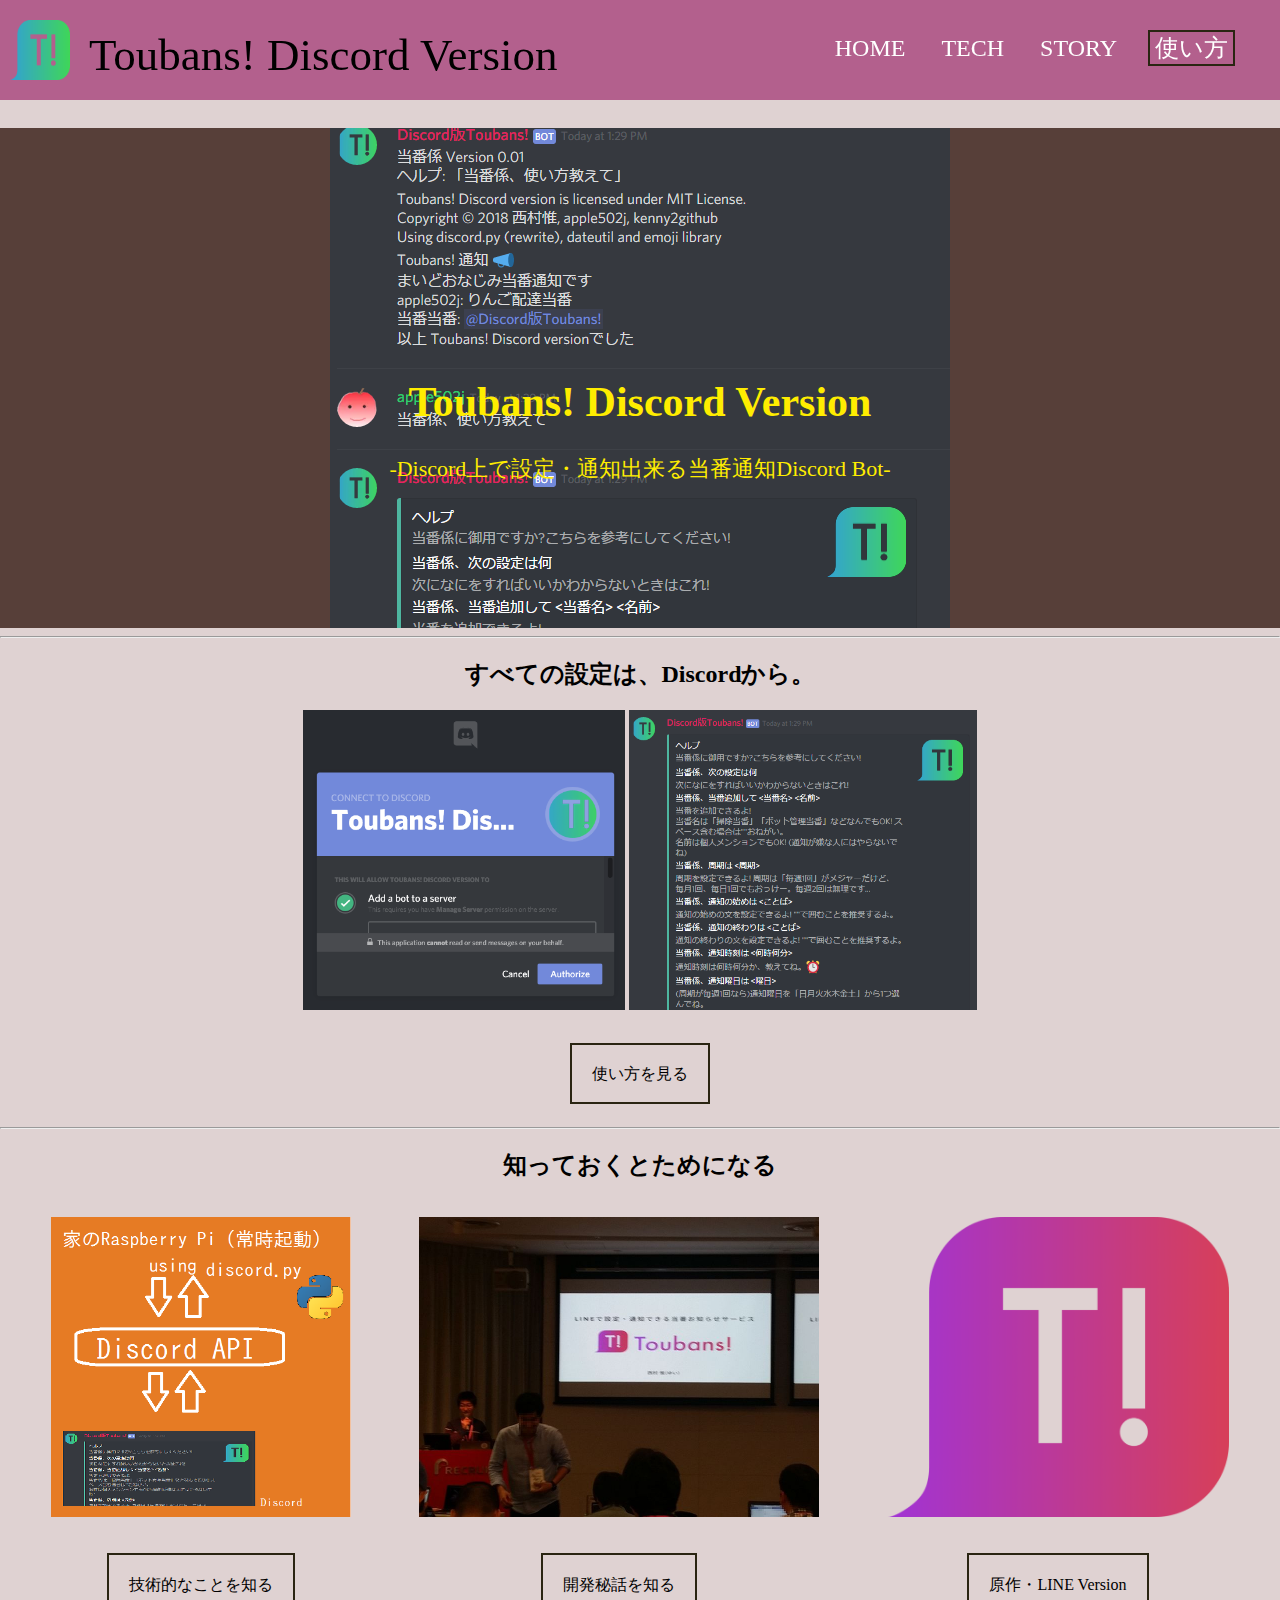
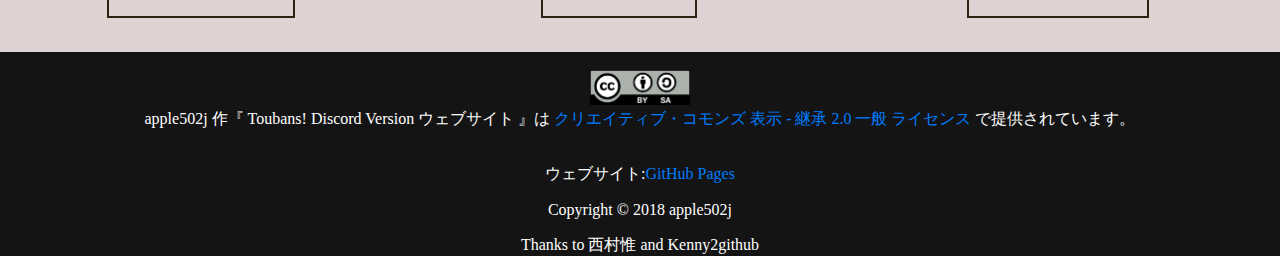
<file: index.html>
<!DOCTYPE html>
<html lang="ja" dir="ltr">
    <head>
        <meta charset="utf-8">
        <link rel="stylesheet" href="./main.css">
        <link rel="icon" href="./favicon.ico">
        <title>Toubans! Discord Version</title>
    </head>
    <body>
        <header class="menu">
            <span class="logo">
                <img src="./img/Toubans_rg.png" width="60px" height="60px">
            </span>
            <span class="title">
                Toubans! Discord Version
            </span>
            <nav class="navigation">
                <ul>
                    <li><a href="./index.html">HOME</a></li>
                    <li><a href="./tech.html">TECH</a></li>
                    <li><a href="./story.html">STORY</a></li>
                    <li class="rectlink"><a href="./usage.html">使い方</a></li>
                </ul>
            </nav>
        </header>
        <main>
            <div class="description">
                <h1>Toubans! Discord Version</h1>
                <p>-Discord上で設定・通知出来る当番通知Discord Bot-</p>
            </div>
            <hr>
            <h2>すべての設定は、Discordから。</h2>
            <p>
                <img src="./img/invite.png" height="300px" width="auto">
                <img src="./img/helpmessage.png" height="300px" width="auto">
            </p><br>
            <p>
                <a href="./usage.html" class="hoverable rectlink">
                    使い方を見る
                </a>
            </p><br>
            <hr>
            <h2>知っておくとためになる</h2>
            <div class="seealso">
                <div class="techinfo">
                    <p>
                        <img src="./img/tech.png" height="300px" width="auto">
                    </p><br>
                    <p>
                        <a href="./tech.html" class="hoverable rectlink">
                            技術的なことを知る
                        </a>
                    </p>
                </div>
                <div class="spacer"></div>
                <div class="storyinfo">
                    <p>
                        <img src="./img/mitoujr.jpg" height="300px" width="auto">
                    </p><br>
                    <p>
                        <a href="./story.html" class="hoverable rectlink">
                            開発秘話を知る
                        </a>
                    </p>
                </div>
                <div class="spacer"></div>
                <div class="lineinfo">
                    <p>
                        <img src="./img/toubans_line.png" height="300px" width="auto">
                    </p><br>
                    <p>
                        <a href="http://toubans.com" class="hoverable rectlink">
                            原作・LINE Version
                        </a>
                    </p>
                </div>
            </div><br>
            <footer>
                <br>
                <div>
                    <a rel="license" href="http://creativecommons.org/licenses/by-sa/2.0/">
                        <img
                            alt="クリエイティブ・コモンズ・ライセンス"
                            style="border-width:0"
                            src="./img/cc.png"
                            width="100"
                        >
                    </a><br>
                    <span
                        xmlns:cc="http://creativecommons.org/ns#"
                        property="cc:attributionName"
                    >
                        apple502j
                    </span>
                    作『
                    <span
                        xmlns:dct="http://purl.org/dc/terms/"
                        href="http://purl.org/dc/dcmitype/Text"
                        property="dct:title"
                        rel="dct:type"
                    >
                        Toubans! Discord Version ウェブサイト
                    </span>
                    』は
                    <a
                        rel="license"
                        href="http://creativecommons.org/licenses/by-sa/2.0/"
                    >
                        クリエイティブ・コモンズ 表示 - 継承 2.0 一般 ライセンス
                    </a>
                    で提供されています。
                </div><br>
                <p>
                    ウェブサイト:<a href="https://github.io">GitHub Pages</a>
                </p>
                <p>Copyright © 2018 apple502j</p>
                <p>Thanks to 西村惟 and Kenny2github</p>
            </footer>
        </main>
</body>
</html>
</file>
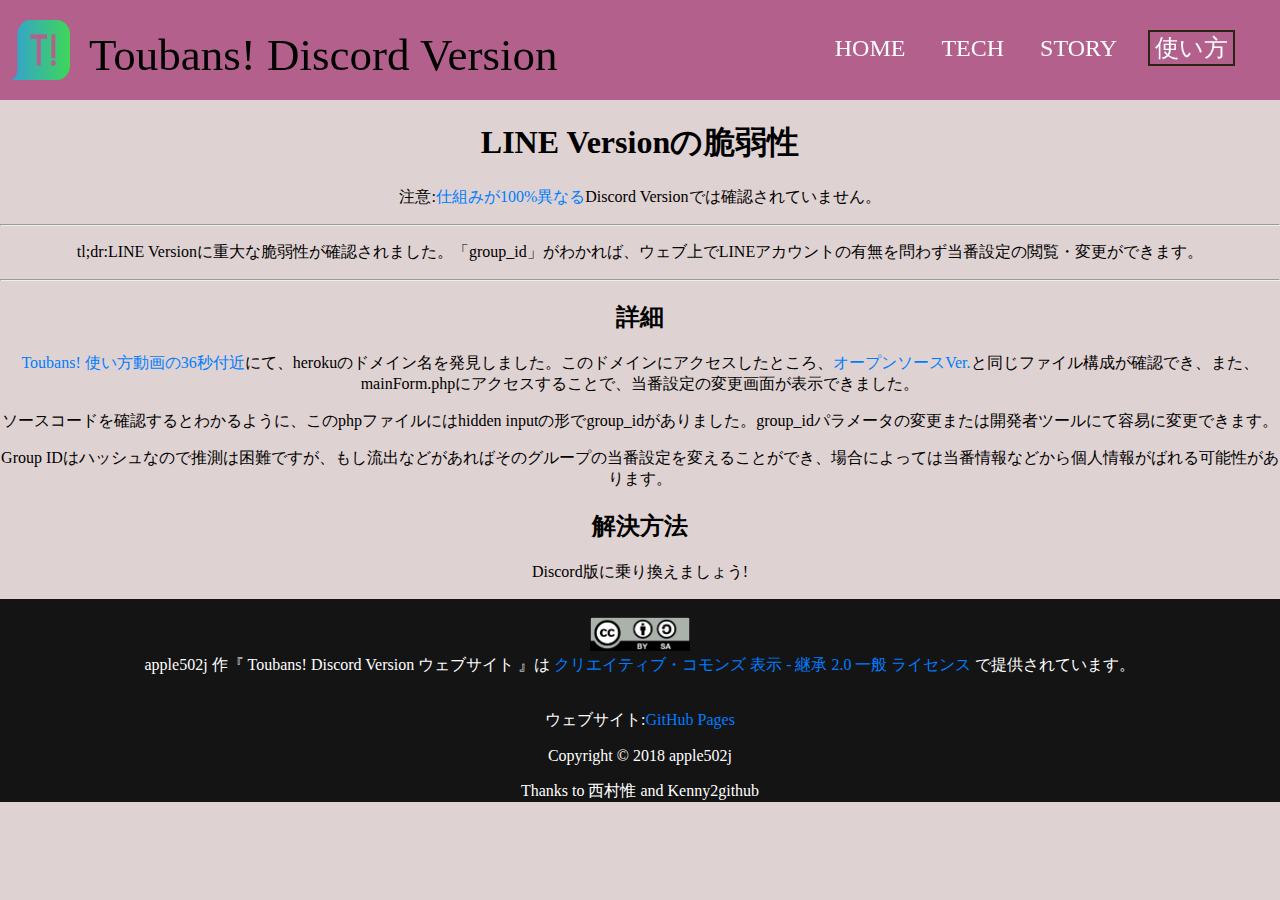
<file: line_vulnerability.html>
<!DOCTYPE html>
<html lang="ja" dir="ltr">
    <head>
        <meta charset="utf-8">
        <link rel="stylesheet" href="./main.css">
        <link rel="icon" href="./favicon.ico">
        <style>
        article {
            text-align: left;
            width: 75%;
            position: relative;
            right: -15%;
        }
        main article > p {
            text-indent: 2em;
        }
        </style>
        <title>LINE Versionの脆弱性 - Toubans! Discord Version</title>
    </head>
    <body>
        <header class="menu">
            <span class="logo">
                <img src="./img/Toubans_rg.png" width="60px" height="60px">
            </span>
            <span class="title">
                Toubans! Discord Version
            </span>
            <nav class="navigation">
                <ul>
                    <li><a href="./index.html">HOME</a></li>
                    <li><a href="./tech.html">TECH</a></li>
                    <li><a href="./story.html">STORY</a></li>
                    <li class="rectlink"><a href="./usage.html">使い方</a></li>
                </ul>
            </nav>
        </header>
        <main>
            <h1>LINE Versionの脆弱性</h1>
            <p>注意:<a href="./tech.html">仕組みが100%異なる</a>Discord Versionでは確認されていません。</p>
            <hr>
            <p>tl;dr:LINE Versionに重大な脆弱性が確認されました。「group_id」がわかれば、ウェブ上でLINEアカウントの有無を問わず当番設定の閲覧・変更ができます。</p>
            <hr>
            <h2>詳細</h2>
            <p><a href="https://youtu.be/WVavJrY8DRI?t=36" target="_blank">Toubans! 使い方動画の36秒付近</a>にて、herokuのドメイン名を発見しました。このドメインにアクセスしたところ、<a href="https://github.com/nisshi79/line-liff-starter" target="_blank">オープンソースVer.</a>と同じファイル構成が確認でき、また、mainForm.phpにアクセスすることで、当番設定の変更画面が表示できました。</p>
            <p>ソースコードを確認するとわかるように、このphpファイルにはhidden inputの形でgroup_idがありました。group_idパラメータの変更または開発者ツールにて容易に変更できます。</p>
            <p>Group IDはハッシュなので推測は困難ですが、もし流出などがあればそのグループの当番設定を変えることができ、場合によっては当番情報などから個人情報がばれる可能性があります。</p>
            <h2>解決方法</h2>
            <p>Discord版に乗り換えましょう!</p>
            <footer>
                <br>
                <div>
                    <a rel="license" href="http://creativecommons.org/licenses/by-sa/2.0/">
                        <img
                            alt="クリエイティブ・コモンズ・ライセンス"
                            style="border-width:0"
                            src="./img/cc.png"
                            width="100"
                        >
                    </a><br>
                    <span
                        xmlns:cc="http://creativecommons.org/ns#"
                        property="cc:attributionName"
                    >
                        apple502j
                    </span>
                    作『
                    <span
                        xmlns:dct="http://purl.org/dc/terms/"
                        href="http://purl.org/dc/dcmitype/Text"
                        property="dct:title"
                        rel="dct:type"
                    >
                        Toubans! Discord Version ウェブサイト
                    </span>
                    』は
                    <a
                        rel="license"
                        href="http://creativecommons.org/licenses/by-sa/2.0/"
                    >
                        クリエイティブ・コモンズ 表示 - 継承 2.0 一般 ライセンス
                    </a>
                    で提供されています。
                </div><br>
                <p>
                    ウェブサイト:<a href="https://github.io">GitHub Pages</a>
                </p>
                <p>Copyright © 2018 apple502j</p>
                <p>Thanks to 西村惟 and Kenny2github</p>
            </footer>
        </main>
</body>
</html>
</file>
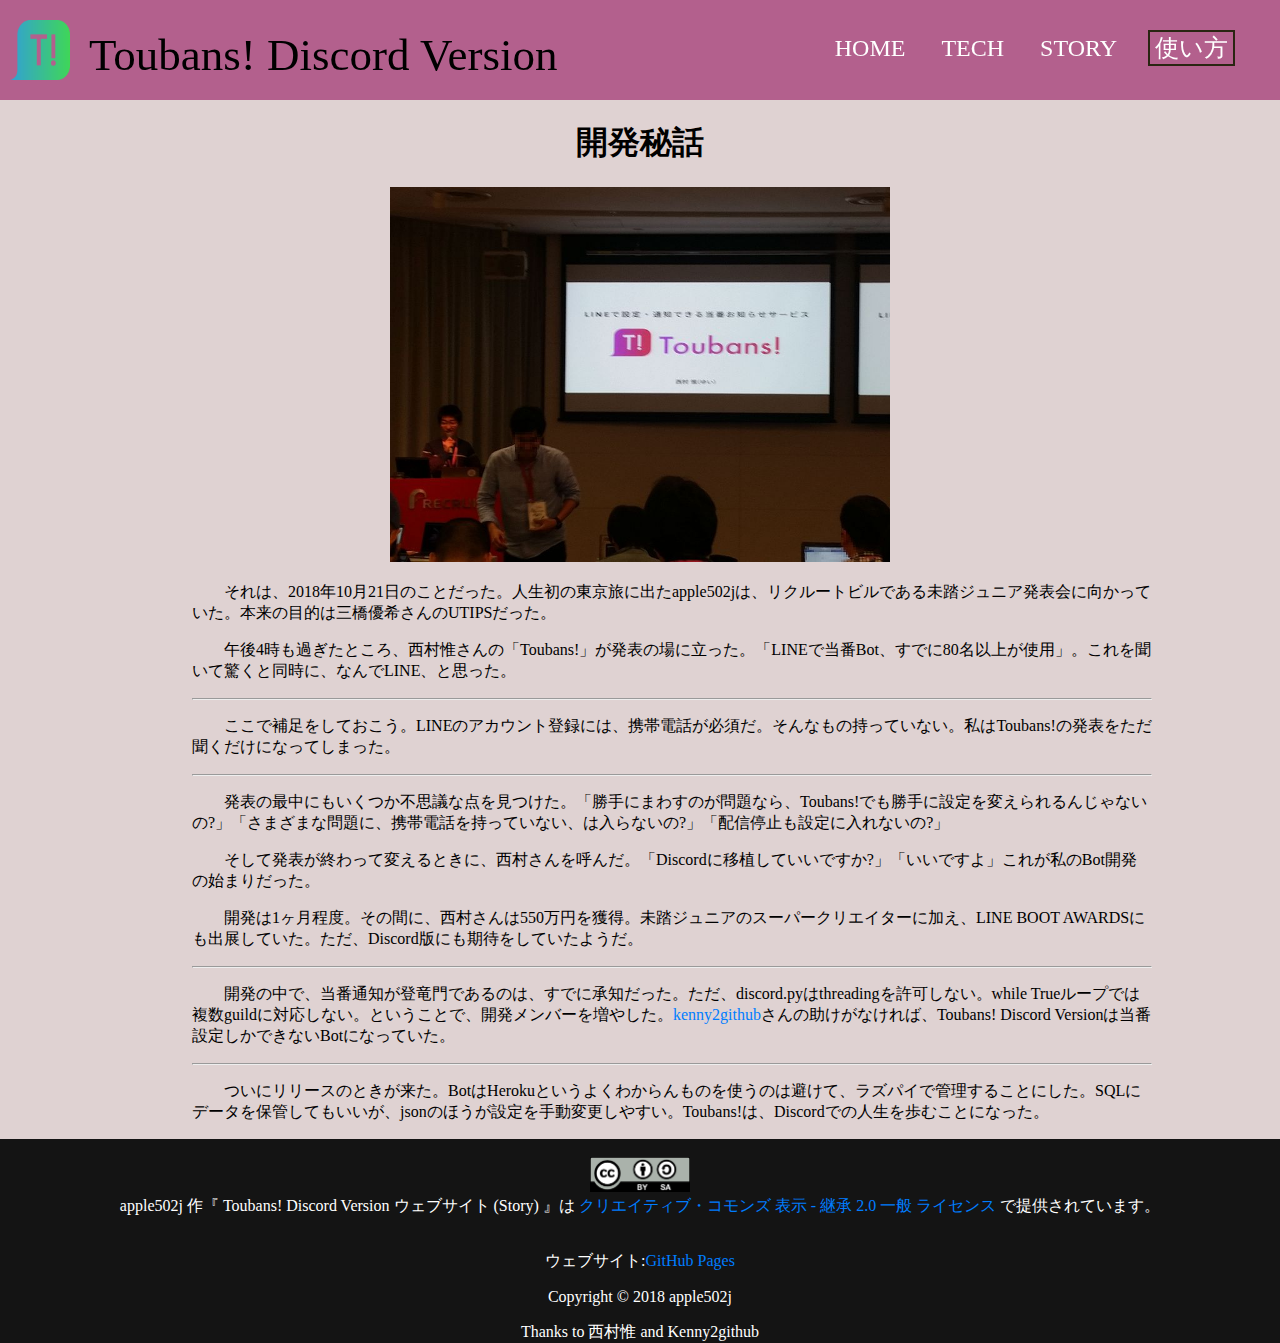
<file: story.html>
<!DOCTYPE html>
<html lang="ja" dir="ltr">
    <head>
        <meta charset="utf-8">
        <link rel="stylesheet" href="./main.css">
        <link rel="icon" href="./favicon.ico">
        <style>
        article {
            text-align: left;
            width: 75%;
            position: relative;
            right: -15%;
        }
        main article > p {
            text-indent: 2em;
        }
        </style>
        <title>Story - Toubans! Discord Version</title>
    </head>
    <body>
        <header class="menu">
            <span class="logo">
                <img src="./img/Toubans_rg.png" width="60px" height="60px">
            </span>
            <span class="title">
                Toubans! Discord Version
            </span>
            <nav class="navigation">
                <ul>
                    <li><a href="./index.html">HOME</a></li>
                    <li><a href="./tech.html">TECH</a></li>
                    <li><a href="./story.html">STORY</a></li>
                    <li class="rectlink"><a href="./usage.html">使い方</a></li>
                </ul>
            </nav>
        </header>
        <main>
            <h1>開発秘話</h1>
            <p>
                <img
                    src="./img/mitoujr.jpg"
                    width="500px"
                    height="auto"
                >
            </p>
            <article>
                <p>それは、2018年10月21日のことだった。人生初の東京旅に出たapple502jは、リクルートビルである未踏ジュニア発表会に向かっていた。本来の目的は三橋優希さんのUTIPSだった。</p>
                <p>午後4時も過ぎたところ、西村惟さんの「Toubans!」が発表の場に立った。「LINEで当番Bot、すでに80名以上が使用」。これを聞いて驚くと同時に、なんでLINE、と思った。</p>
                <hr>
                <p>ここで補足をしておこう。LINEのアカウント登録には、携帯電話が必須だ。そんなもの持っていない。私はToubans!の発表をただ聞くだけになってしまった。</p>
                <hr>
                <p>発表の最中にもいくつか不思議な点を見つけた。「勝手にまわすのが問題なら、Toubans!でも勝手に設定を変えられるんじゃないの?」「さまざまな問題に、携帯電話を持っていない、は入らないの?」「配信停止も設定に入れないの?」</p>
                <p>そして発表が終わって変えるときに、西村さんを呼んだ。「Discordに移植していいですか?」「いいですよ」これが私のBot開発の始まりだった。</p>
                <p>開発は1ヶ月程度。その間に、西村さんは550万円を獲得。未踏ジュニアのスーパークリエイターに加え、LINE BOOT AWARDSにも出展していた。ただ、Discord版にも期待をしていたようだ。</p>
                <hr>
                <p>開発の中で、当番通知が登竜門であるのは、すでに承知だった。ただ、discord.pyはthreadingを許可しない。while Trueループでは複数guildに対応しない。ということで、開発メンバーを増やした。<a href="https://kenny2github.github.io">kenny2github</a>さんの助けがなければ、Toubans! Discord Versionは当番設定しかできないBotになっていた。</p>
                <hr>
                <p>ついにリリースのときが来た。BotはHerokuというよくわからんものを使うのは避けて、ラズパイで管理することにした。SQLにデータを保管してもいいが、jsonのほうが設定を手動変更しやすい。Toubans!は、Discordでの人生を歩むことになった。</p>
            </article>
            <footer>
                <br>
                <div>
                    <a rel="license" href="http://creativecommons.org/licenses/by-sa/2.0/">
                        <img
                            alt="クリエイティブ・コモンズ・ライセンス"
                            style="border-width:0"
                            src="./img/cc.png"
                            width="100"
                        >
                    </a><br>
                    <span
                        xmlns:cc="http://creativecommons.org/ns#"
                        property="cc:attributionName"
                    >
                        apple502j
                    </span>
                    作『
                    <span
                        xmlns:dct="http://purl.org/dc/terms/"
                        href="http://purl.org/dc/dcmitype/Text"
                        property="dct:title"
                        rel="dct:type"
                    >
                        Toubans! Discord Version ウェブサイト (Story)
                    </span>
                    』は
                    <a
                        rel="license"
                        href="http://creativecommons.org/licenses/by-sa/2.0/"
                    >
                        クリエイティブ・コモンズ 表示 - 継承 2.0 一般 ライセンス
                    </a>
                    で提供されています。
                </div><br>
                <p>
                    ウェブサイト:<a href="https://github.io">GitHub Pages</a>
                </p>
                <p>Copyright © 2018 apple502j</p>
                <p>Thanks to 西村惟 and Kenny2github</p>
            </footer>
        </main>
</body>
</html>
</file>
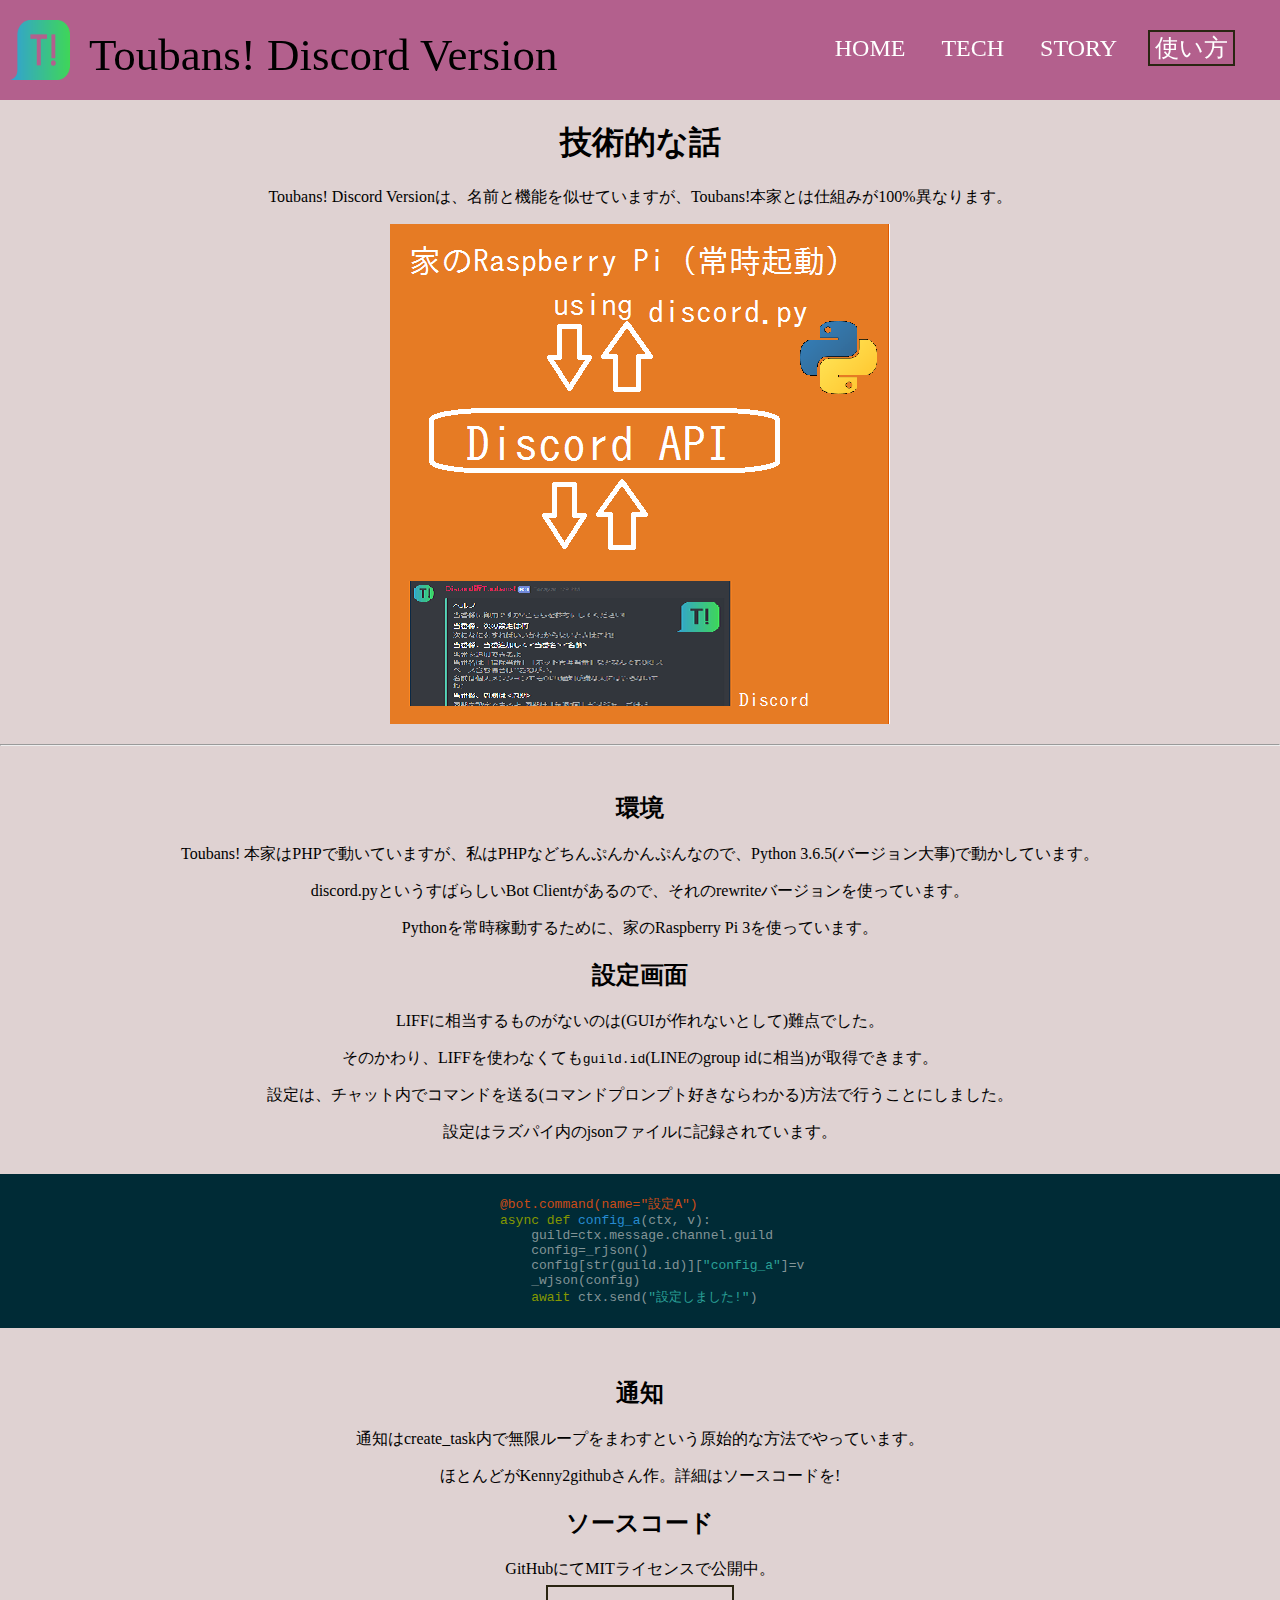
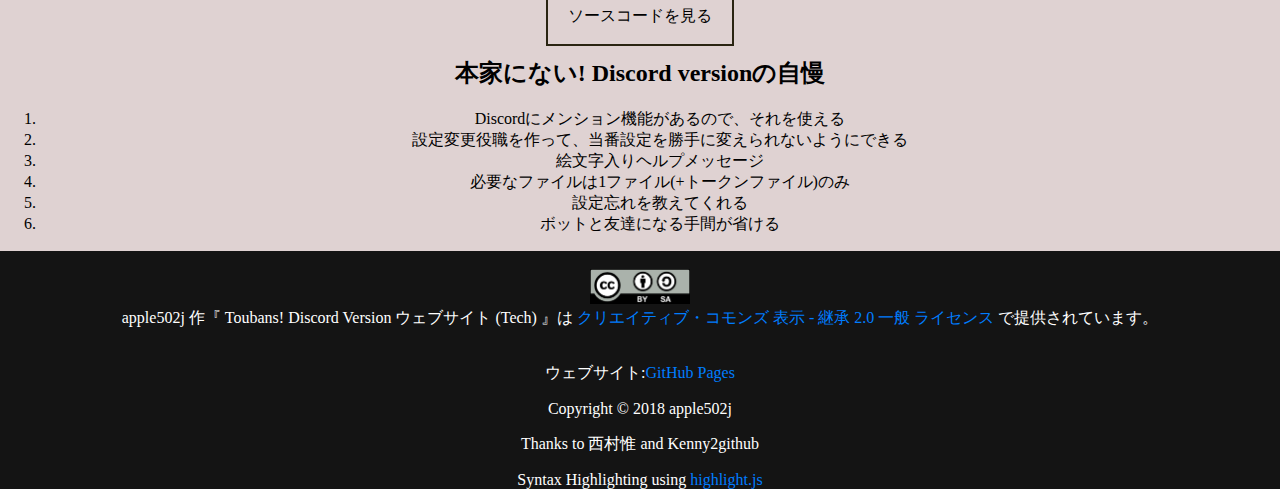
<file: tech.html>
<!DOCTYPE html>
<html lang="ja" dir="ltr">
    <head>
        <meta charset="utf-8">
        <link rel="stylesheet" href="./main.css">
        <link rel="icon" href="./favicon.ico">
        <link rel="stylesheet" href="./lib/solarized-dark.css">
        <script src="./lib/highlight.pack.js"></script>
        <script>hljs.initHighlightingOnLoad();</script>
        <title>Tech - Toubans! Discord Version</title>
    </head>
    <body>
        <header class="menu">
            <span class="logo">
                <img src="./img/Toubans_rg.png" width="60px" height="60px">
            </span>
            <span class="title">
                Toubans! Discord Version
            </span>
            <nav class="navigation">
                <ul>
                    <li><a href="./index.html">HOME</a></li>
                    <li><a href="./tech.html">TECH</a></li>
                    <li><a href="./story.html">STORY</a></li>
                    <li class="rectlink"><a href="./usage.html">使い方</a></li>
                </ul>
            </nav>
        </header>
        <main>
            <h1>技術的な話</h1>
            <p>Toubans! Discord Versionは、名前と機能を似せていますが、Toubans!本家とは仕組みが100%異なります。</p>
            <p>
                <img src="./img/tech.png">
            </p>
            <hr><br>
            <h2>環境</h2>
            <p>Toubans! 本家はPHPで動いていますが、私はPHPなどちんぷんかんぷんなので、Python 3.6.5(バージョン大事)で動かしています。</p>
            <p>discord.pyというすばらしいBot Clientがあるので、それのrewriteバージョンを使っています。</p>
            <p>Pythonを常時稼動するために、家のRaspberry Pi 3を使っています。</p>

            <h2>設定画面</h2>
            <p>LIFFに相当するものがないのは(GUIが作れないとして)難点でした。</p>
            <p>そのかわり、LIFFを使わなくても<code>guild.id</code>(LINEのgroup idに相当)が取得できます。</p>
            <p>設定は、チャット内でコマンドを送る(コマンドプロンプト好きならわかる)方法で行うことにしました。</p>
            <p>設定はラズパイ内のjsonファイルに記録されています。</p>
            <pre>
                <code>
@bot.command(name="設定A")
async def config_a(ctx, v):
    guild=ctx.message.channel.guild
    config=_rjson()
    config[str(guild.id)]["config_a"]=v
    _wjson(config)
    await ctx.send("設定しました!")
                </code>
            </pre>

            <h2>通知</h2>
            <p>通知はcreate_task内で無限ループをまわすという原始的な方法でやっています。</p>
            <p>ほとんどがKenny2githubさん作。詳細はソースコードを!</p>

            <h2>ソースコード</h2>
            <p>GitHubにてMITライセンスで公開中。</p>
            <p style="padding:10px 0;">
                <a
                href="https://github.com/ToubansDiscord/ToubansDiscord"
                class="hoverable rectlink"
                target="_blank"
                >
                    ソースコードを見る
                </a>
            </p>

            <h2>本家にない! Discord versionの自慢</h2>
            <ol>
                <li>Discordにメンション機能があるので、それを使える</li>
                <li>設定変更役職を作って、当番設定を勝手に変えられないようにできる</li>
                <li>絵文字入りヘルプメッセージ</li>
                <li>必要なファイルは1ファイル(+トークンファイル)のみ</li>
                <li>設定忘れを教えてくれる</li>
                <li>ボットと友達になる手間が省ける</li>
            </ol>
            <footer>
                <br>
                <div>
                    <a rel="license" href="http://creativecommons.org/licenses/by-sa/2.0/">
                        <img
                            alt="クリエイティブ・コモンズ・ライセンス"
                            style="border-width:0"
                            src="./img/cc.png"
                            width="100"
                        >
                    </a><br>
                    <span
                        xmlns:cc="http://creativecommons.org/ns#"
                        property="cc:attributionName"
                    >
                        apple502j
                    </span>
                    作『
                    <span
                        xmlns:dct="http://purl.org/dc/terms/"
                        href="http://purl.org/dc/dcmitype/Text"
                        property="dct:title"
                        rel="dct:type"
                    >
                        Toubans! Discord Version ウェブサイト (Tech)
                    </span>
                    』は
                    <a
                        rel="license"
                        href="http://creativecommons.org/licenses/by-sa/2.0/"
                    >
                        クリエイティブ・コモンズ 表示 - 継承 2.0 一般 ライセンス
                    </a>
                    で提供されています。
                </div><br>
                <p>
                    ウェブサイト:<a href="https://github.io">GitHub Pages</a>
                </p>
                <p>Copyright © 2018 apple502j</p>
                <p>Thanks to 西村惟 and Kenny2github</p>
                <p>Syntax Highlighting using <a href="https://highlightjs.org/">highlight.js</a></p>
            </footer>
        </main>
</body>
</html>
</file>
<file: main.css>
body {
    background-color: rgb(223, 210, 210);
    margin: 0;
}

html, body {
    box-sizing: border-box;
}

a:any-link {
    text-decoration: none;
    color: rgb(0, 125, 255);
}

.menu {
    position: fixed;
    top: 0px;
    right: 0px;
    width: 100%;
    height: 100px;
    background-color: rgb(179, 96, 141);
    border: 0;
    margin: 0;
    z-index: 999;
}

.menu * {
    position: relative;
    margin: 20px 5px 20px 5px;
}

.menu .title {
    font-size: 45px;
    top: -30px;
}

.navigation {
    float:right;
}

.navigation ul {
    list-style: none;
    display:inline-block;
    font-size: 24px;
}

nav.navigation, .navigation ul li {
    display:inline-block;
    margin: 0;
    top: 5px;
    margin-right: 20px;
}

.rectlink {
    border: 2px solid rgb(42, 37, 18);
}

nav.navigation ul li a:any-link {
    color: white;
}

main {
    position: relative;
    top: 100px;
    text-align: center;
}

main div.description {
    color: rgb(255, 237, 0);
    height: 500px;
    background-color: rgb(87, 63, 57);
    background-image: url("./img/discord.png");
    background-repeat: no-repeat;
    background-position: center;
}

main div.description * {
    position:relative;
    top: 250px;
}

main div.description h1 {
    font-size: 42px;
}

main div.description p {
    font-size: 22px;
}

a.hoverable {
    padding: 20px;
    background-color: inherit;
    color: black;
}

a.hoverable:hover {
    color: white;
    background-color: rgb(42, 37, 18);
}

div.seealso * {
    display: inline-block;
}

.spacer {
    padding: 0 30px;
}

footer {
    color: white;
    background-color: rgb(20, 20, 20);
    width:100%;
    position:relative;
    box-sizing: border-box;
    right:0px;
}

pre code {
    text-align: left;
    padding-left: 500px !important;
}

div.flash {
    height: 80px;
    font-size: 30px;
    width: 100%;
    margin: 0:
}

div.flash-warn {
    background-color: rgb(179, 58, 42);
}

div.flash > p {
    position: relative;
    top: 10px;
}

div.flash > p a:any-link {
    color:white;
}
</file>
<file: lib/solarized-dark.css>
/*

Orginal Style from ethanschoonover.com/solarized (c) Jeremy Hull <sourdrums@gmail.com>

*/

.hljs {
  display: block;
  overflow-x: auto;
  padding: 0.5em;
  background: #002b36;
  color: #839496;
}

.hljs-comment,
.hljs-quote {
  color: #586e75;
}

/* Solarized Green */
.hljs-keyword,
.hljs-selector-tag,
.hljs-addition {
  color: #859900;
}

/* Solarized Cyan */
.hljs-number,
.hljs-string,
.hljs-meta .hljs-meta-string,
.hljs-literal,
.hljs-doctag,
.hljs-regexp {
  color: #2aa198;
}

/* Solarized Blue */
.hljs-title,
.hljs-section,
.hljs-name,
.hljs-selector-id,
.hljs-selector-class {
  color: #268bd2;
}

/* Solarized Yellow */
.hljs-attribute,
.hljs-attr,
.hljs-variable,
.hljs-template-variable,
.hljs-class .hljs-title,
.hljs-type {
  color: #b58900;
}

/* Solarized Orange */
.hljs-symbol,
.hljs-bullet,
.hljs-subst,
.hljs-meta,
.hljs-meta .hljs-keyword,
.hljs-selector-attr,
.hljs-selector-pseudo,
.hljs-link {
  color: #cb4b16;
}

/* Solarized Red */
.hljs-built_in,
.hljs-deletion {
  color: #dc322f;
}

.hljs-formula {
  background: #073642;
}

.hljs-emphasis {
  font-style: italic;
}

.hljs-strong {
  font-weight: bold;
}
</file>
